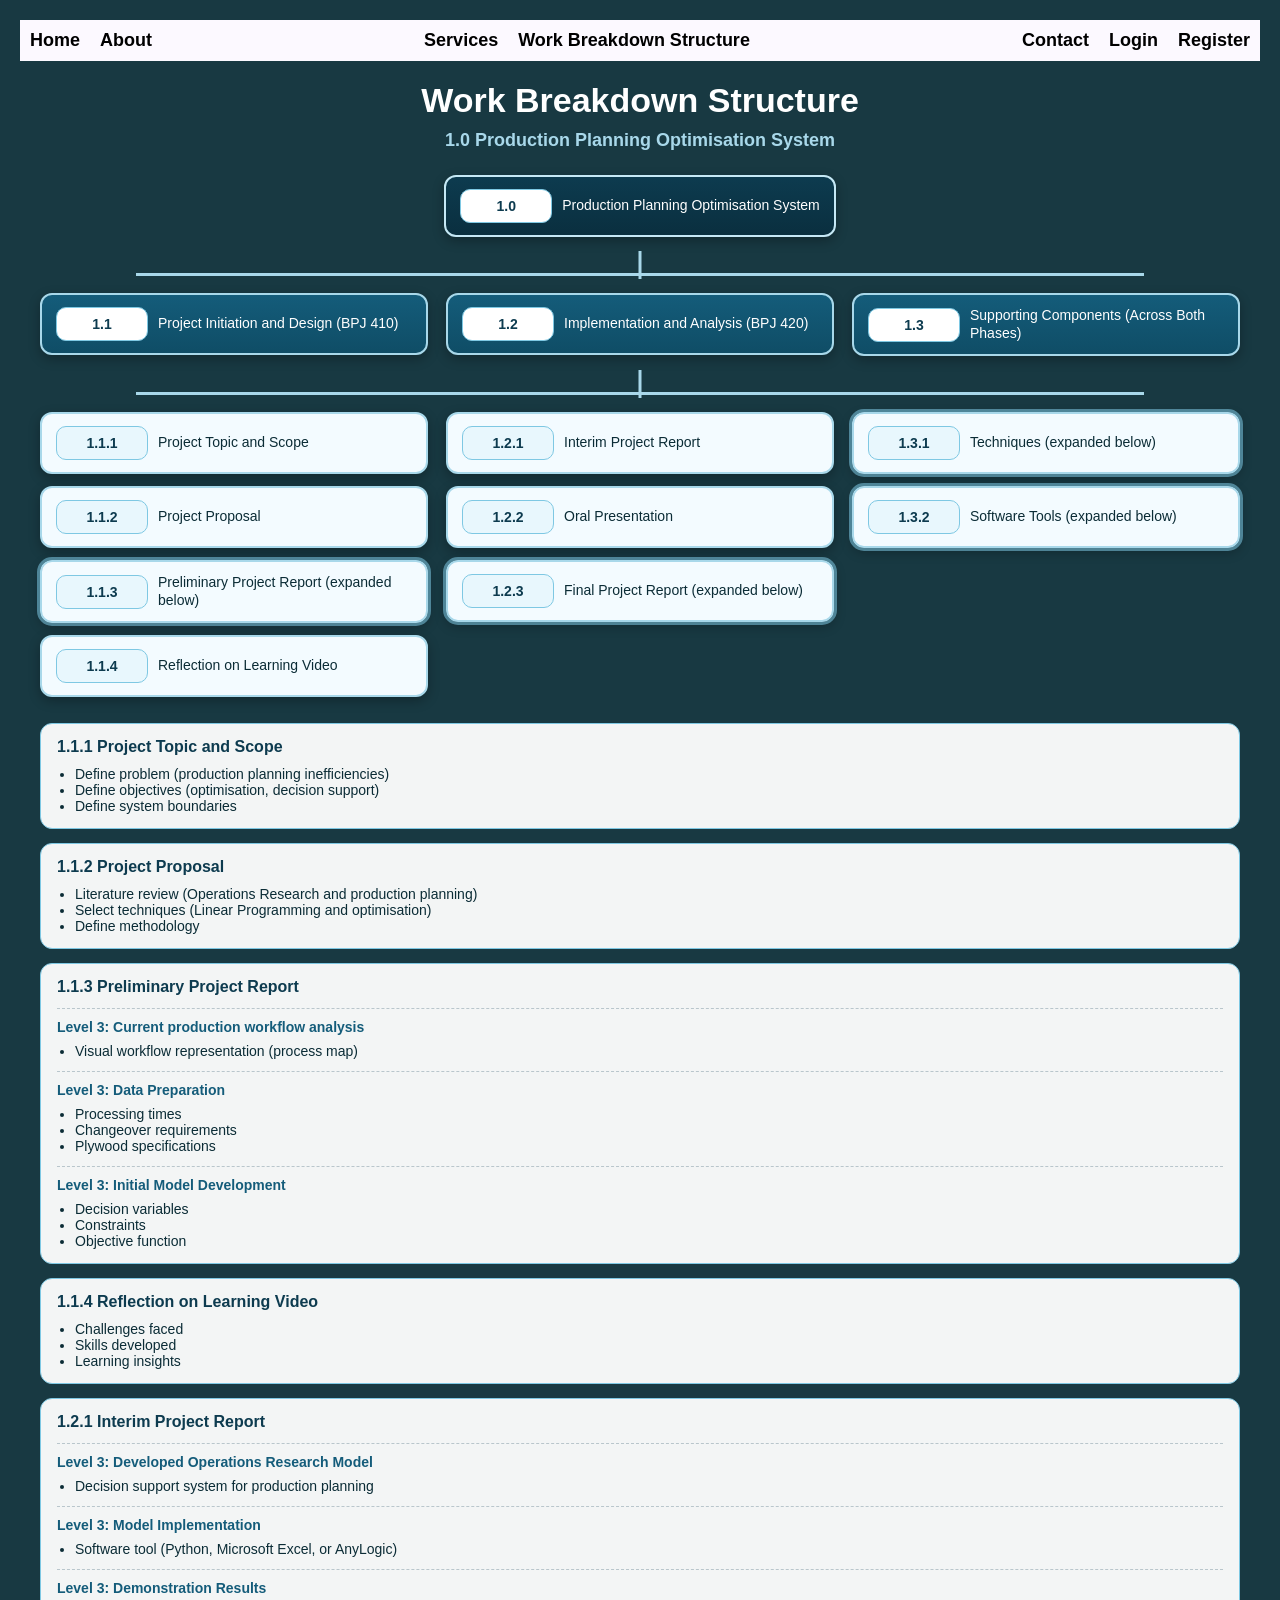
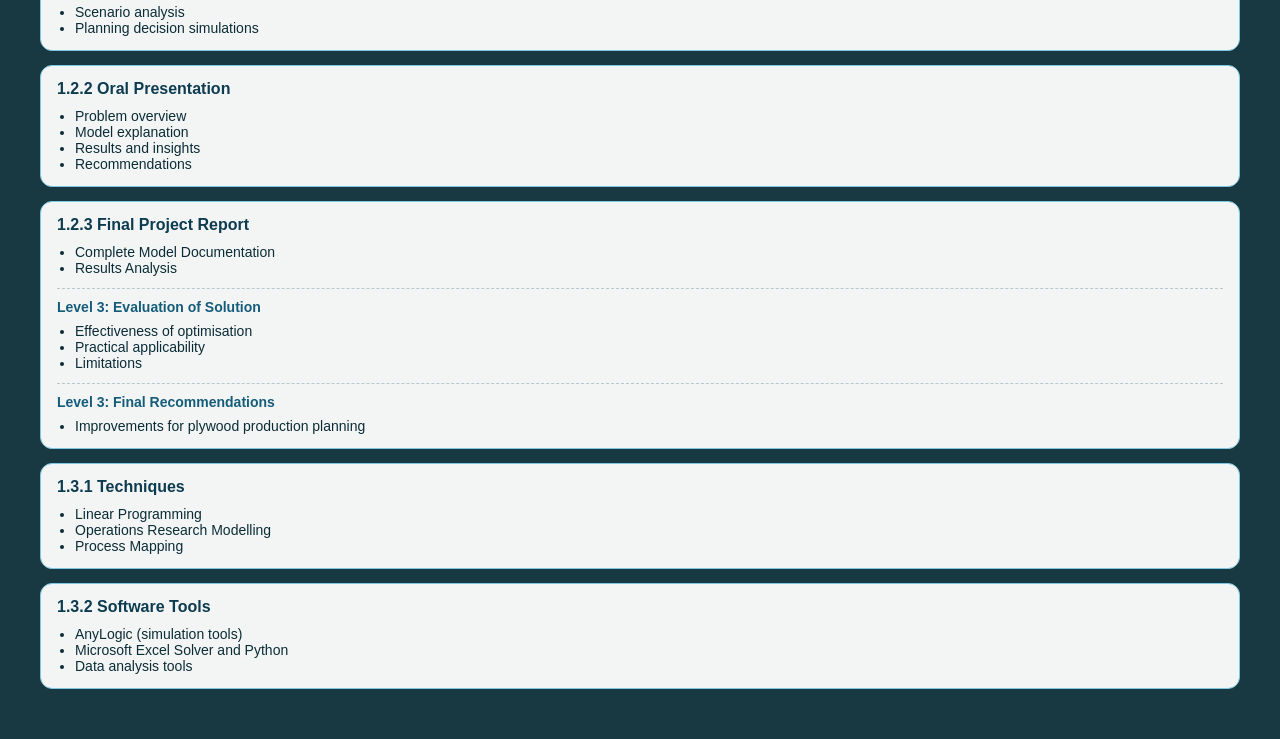
<file: wbs-pyramid.html>
<!DOCTYPE html>
<html lang="en">
<head>
  <meta charset="UTF-8" />
  <meta name="viewport" content="width=device-width, initial-scale=1.0" />
  <title>Work Breakdown Structure – Production Planning Optimisation System</title>

  <style>
    /* ============= Page + Navbar (self-contained) ============= */
    :root{
      --bg: rgb(24, 57, 66);
      --line: #a8d8ea;
      --white: #ffffff;
      --text: #0b2c36;
      --root1: #0d3b4f;
      --root2: #0a2f3f;
      --lvl1a: #145c7a;
      --lvl1b: #0f4d66;
      --lvl2: #f3fbff;
      --codebg: #e8f7fd;
      --codeborder: #7ec8e3;
      --panelborder: #7ec8e3;
    }

    body{
      margin: 0;
      background: var(--bg);
      padding: 20px;
      font-family: Arial, Helvetica, sans-serif;
    }

    .navbar {
      display: flex;
      justify-content: space-between;
      align-items: center;
      background-color: #fcf9ff;
      padding: 10px;
      margin-bottom: 20px;
    }

    .nav-left, .nav-center, .nav-right { display: flex; gap: 20px; }
    .nav-center { flex: 1; justify-content: center; }
    .nav-left { justify-content: flex-start; }
    .nav-right { justify-content: flex-end; }

    .navbar a {
      color: #000000;
      text-decoration: none;
      font-weight: bold;
      font-size: 18px;
    }
    .navbar a:hover { text-decoration: underline; }

    .wbs-title{
      color: var(--white);
      text-align: center;
      margin: 10px 0;
      font-size: 34px;
    }
    .wbs-subtitle{
      color: var(--line);
      text-align: center;
      margin: 0 0 24px 0;
      font-size: 18px;
      font-weight: 600;
    }

    /* ============= Pyramid diagram ============= */
    .pyr{
      max-width: 1200px;
      margin: 0 auto;
      padding-bottom: 30px;
    }

    .row{
      display: flex;
      gap: 18px;
      margin: 14px 0;
      align-items: stretch;
    }
    .row.center{ justify-content: center; }
    .row.three{ justify-content: space-between; }
    .row.top{ align-items: flex-start; }

    .col{ flex: 1; min-width: 0; }

    .stack{
      display: flex;
      flex-direction: column;
      gap: 12px;
    }

    /* PowerPoint-style boxes */
    .box{
      display: grid;
      grid-template-columns: 92px 1fr;
      gap: 10px;
      align-items: center;

      padding: 12px 14px;
      border-radius: 12px;
      border: 2px solid var(--line);
      box-shadow: 0 4px 12px rgba(0,0,0,0.28);

      background: var(--white);
      color: var(--text);
    }

    .code{
      font-weight: 700;
      font-size: 14px;
      color: var(--root1);
      background: var(--codebg);
      border: 1px solid var(--codeborder);
      border-radius: 10px;
      padding: 8px 10px;
      text-align: center;
      white-space: nowrap;
    }

    .text{
      font-size: 14px;
      line-height: 1.25;
    }

    .root{
      background: linear-gradient(180deg, var(--root1), var(--root2));
      color: var(--white);
      border-color: #c5e8f5;
    }
    .root .code{ background: var(--white); }

    .level1{
      background: linear-gradient(180deg, var(--lvl1a), var(--lvl1b));
      color: var(--white);
    }
    .level1 .code{ background: var(--white); }

    .level2{ background: var(--lvl2); }

    .highlight{
      outline: 3px solid rgba(126, 200, 227, 0.55);
    }

    /* Connectors */
    .connector{
      position: relative;
      height: 28px;
      max-width: 1200px;
      margin: 0 auto;
    }

    .connector::before{
      content: "";
      position: absolute;
      left: 50%;
      top: 0;
      height: 28px;
      border-left: 3px solid var(--line);
      transform: translateX(-50%);
    }

    .connector-3::after{
      content: "";
      position: absolute;
      left: 8%;
      right: 8%;
      top: 22px;
      border-top: 3px solid var(--line);
    }

    /* Detail panels (Word style) */
    .details{
      margin-top: 26px;
      display: grid;
      grid-template-columns: 1fr;
      gap: 14px;
    }

    .panel{
      background: rgba(255,255,255,0.95);
      border: 1px solid var(--panelborder);
      border-radius: 12px;
      padding: 14px 16px;
    }

    .panel h3{
      margin: 0 0 10px 0;
      font-size: 16px;
      color: var(--root1);
    }

    .panel ul{
      margin: 0;
      padding-left: 18px;
      color: var(--text);
      font-size: 14px;
    }

    .sublevel{
      margin-top: 12px;
      padding-top: 10px;
      border-top: 1px dashed rgba(13,59,79,0.25);
    }

    .sublevel h4{
      margin: 0 0 8px 0;
      font-size: 14px;
      color: var(--lvl1a);
    }

    /* Responsive */
    @media (max-width: 900px){
      .row.three{ flex-direction: column; }
      .connector-3::after{ display: none; }
    }
  </style>
</head>

<body>
  <nav class="navbar">
    <div class="nav-left">
      <a href="index.html">Home</a>
      <a href="about.html">About</a>
    </div>
    <div class="nav-center">
      <a href="services.html">Services</a>
      <a href="wbs-pyramid-single.html">Work Breakdown Structure</a>
    </div>
    <div class="nav-right">
      <a href="contact.html">Contact</a>
      <a href="login.html">Login</a>
      <a href="register.html">Register</a>
    </div>
  </nav>

  <h1 class="wbs-title">Work Breakdown Structure</h1>
  <h2 class="wbs-subtitle">1.0 Production Planning Optimisation System</h2>

  <main class="pyr" aria-label="Work Breakdown Structure pyramid diagram">

    <!-- Level 0 -->
    <section class="row center">
      <div class="box root">
        <div class="code">1.0</div>
        <div class="text">Production Planning Optimisation System</div>
      </div>
    </section>

    <div class="connector connector-3"></div>

    <!-- Level 1 -->
    <section class="row three">
      <div class="col">
        <div class="box level1">
          <div class="code">1.1</div>
          <div class="text">Project Initiation and Design (BPJ 410)</div>
        </div>
      </div>

      <div class="col">
        <div class="box level1">
          <div class="code">1.2</div>
          <div class="text">Implementation and Analysis (BPJ 420)</div>
        </div>
      </div>

      <div class="col">
        <div class="box level1">
          <div class="code">1.3</div>
          <div class="text">Supporting Components (Across Both Phases)</div>
        </div>
      </div>
    </section>

    <div class="connector connector-3"></div>

    <!-- Level 2 -->
    <section class="row three top">
      <!-- 1.1 -->
      <div class="col">
        <div class="stack">
          <div class="box level2">
            <div class="code">1.1.1</div>
            <div class="text">Project Topic and Scope</div>
          </div>

          <div class="box level2">
            <div class="code">1.1.2</div>
            <div class="text">Project Proposal</div>
          </div>

          <div class="box level2 highlight">
            <div class="code">1.1.3</div>
            <div class="text">Preliminary Project Report (expanded below)</div>
          </div>

          <div class="box level2">
            <div class="code">1.1.4</div>
            <div class="text">Reflection on Learning Video</div>
          </div>
        </div>
      </div>

      <!-- 1.2 -->
      <div class="col">
        <div class="stack">
          <div class="box level2">
            <div class="code">1.2.1</div>
            <div class="text">Interim Project Report</div>
          </div>

          <div class="box level2">
            <div class="code">1.2.2</div>
            <div class="text">Oral Presentation</div>
          </div>

          <div class="box level2 highlight">
            <div class="code">1.2.3</div>
            <div class="text">Final Project Report (expanded below)</div>
          </div>
        </div>
      </div>

      <!-- 1.3 -->
      <div class="col">
        <div class="stack">
          <div class="box level2 highlight">
            <div class="code">1.3.1</div>
            <div class="text">Techniques (expanded below)</div>
          </div>

          <div class="box level2 highlight">
            <div class="code">1.3.2</div>
            <div class="text">Software Tools (expanded below)</div>
          </div>
        </div>
      </div>
    </section>

    <!-- Expanded details (Level 3 + tasks) -->
    <section class="details" aria-label="Work Breakdown Structure details">

      <article class="panel">
        <h3>1.1.1 Project Topic and Scope</h3>
        <ul>
          <li>Define problem (production planning inefficiencies)</li>
          <li>Define objectives (optimisation, decision support)</li>
          <li>Define system boundaries</li>
        </ul>
      </article>

      <article class="panel">
        <h3>1.1.2 Project Proposal</h3>
        <ul>
          <li>Literature review (Operations Research and production planning)</li>
          <li>Select techniques (Linear Programming and optimisation)</li>
          <li>Define methodology</li>
        </ul>
      </article>

      <article class="panel">
        <h3>1.1.3 Preliminary Project Report</h3>

        <div class="sublevel">
          <h4>Level 3: Current production workflow analysis</h4>
          <ul>
            <li>Visual workflow representation (process map)</li>
          </ul>
        </div>

        <div class="sublevel">
          <h4>Level 3: Data Preparation</h4>
          <ul>
            <li>Processing times</li>
            <li>Changeover requirements</li>
            <li>Plywood specifications</li>
          </ul>
        </div>

        <div class="sublevel">
          <h4>Level 3: Initial Model Development</h4>
          <ul>
            <li>Decision variables</li>
            <li>Constraints</li>
            <li>Objective function</li>
          </ul>
        </div>
      </article>

      <article class="panel">
        <h3>1.1.4 Reflection on Learning Video</h3>
        <ul>
          <li>Challenges faced</li>
          <li>Skills developed</li>
          <li>Learning insights</li>
        </ul>
      </article>

      <article class="panel">
        <h3>1.2.1 Interim Project Report</h3>

        <div class="sublevel">
          <h4>Level 3: Developed Operations Research Model</h4>
          <ul>
            <li>Decision support system for production planning</li>
          </ul>
        </div>

        <div class="sublevel">
          <h4>Level 3: Model Implementation</h4>
          <ul>
            <li>Software tool (Python, Microsoft Excel, or AnyLogic)</li>
          </ul>
        </div>

        <div class="sublevel">
          <h4>Level 3: Demonstration Results</h4>
          <ul>
            <li>Scenario analysis</li>
            <li>Planning decision simulations</li>
          </ul>
        </div>
      </article>

      <article class="panel">
        <h3>1.2.2 Oral Presentation</h3>
        <ul>
          <li>Problem overview</li>
          <li>Model explanation</li>
          <li>Results and insights</li>
          <li>Recommendations</li>
        </ul>
      </article>

      <article class="panel">
        <h3>1.2.3 Final Project Report</h3>
        <ul>
          <li>Complete Model Documentation</li>
          <li>Results Analysis</li>
        </ul>

        <div class="sublevel">
          <h4>Level 3: Evaluation of Solution</h4>
          <ul>
            <li>Effectiveness of optimisation</li>
            <li>Practical applicability</li>
            <li>Limitations</li>
          </ul>
        </div>

        <div class="sublevel">
          <h4>Level 3: Final Recommendations</h4>
          <ul>
            <li>Improvements for plywood production planning</li>
          </ul>
        </div>
      </article>

      <article class="panel">
        <h3>1.3.1 Techniques</h3>
        <ul>
          <li>Linear Programming</li>
          <li>Operations Research Modelling</li>
          <li>Process Mapping</li>
        </ul>
      </article>

      <article class="panel">
        <h3>1.3.2 Software Tools</h3>
        <ul>
          <li>AnyLogic (simulation tools)</li>
          <li>Microsoft Excel Solver and Python</li>
          <li>Data analysis tools</li>
        </ul>
      </article>

    </section>
  </main>
</body>
</html>
</file>
